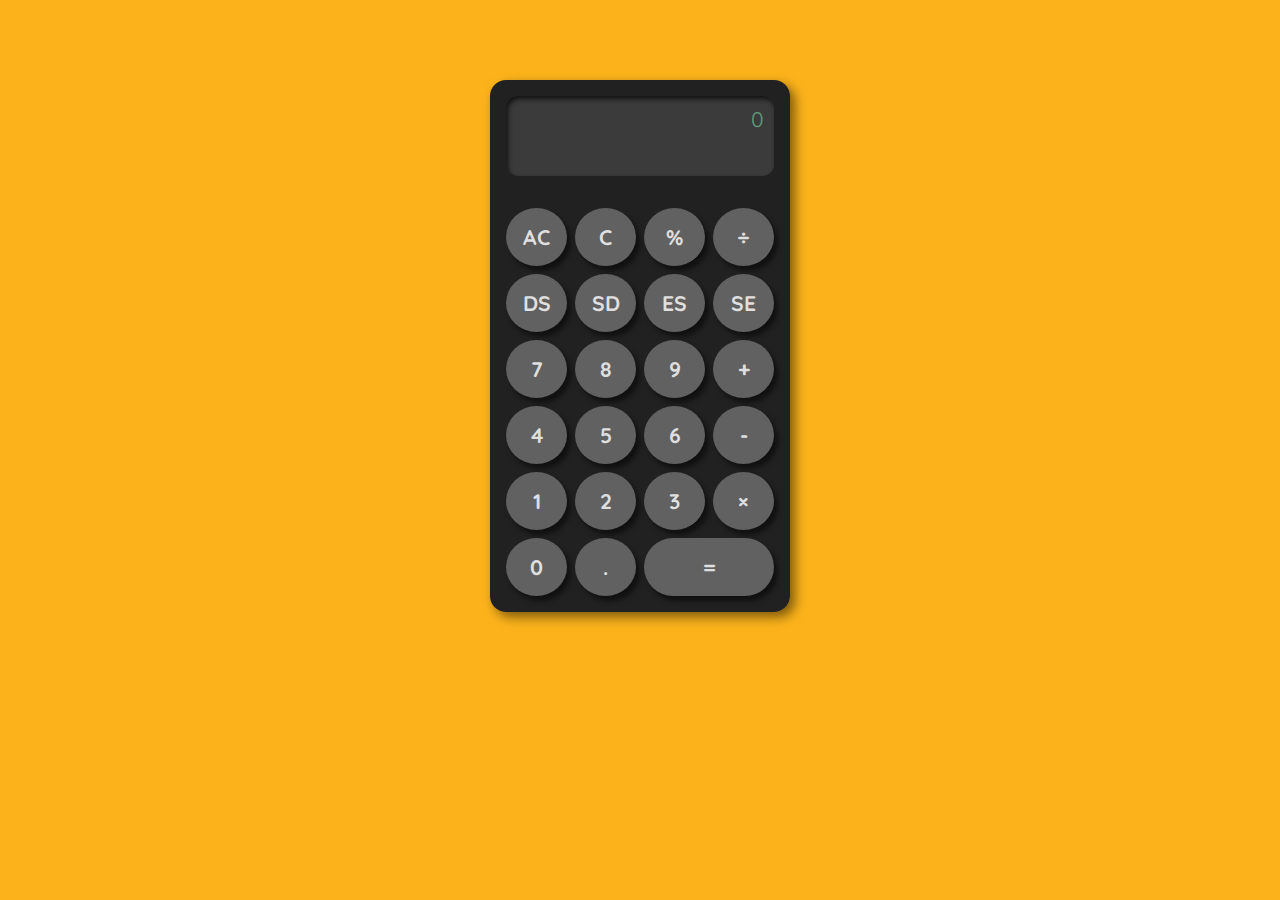
<file: index.html>
<!DOCTYPE html>
<html lang="en">
<head>
	<meta charset="UTF-8">
	<meta name="viewport" content="width=device-width, initial-scale=1.0">
	<meta name="author" content="Ujwal Pansari">
    	<meta name="description" content="The Odin Project Challenge. Calculation built using vanilla JS">
    	<meta name="keywords" content="HTML, CSS, responsive design, The Odin Project, Calculator">
	<title>Calculator</title>
	<link rel="stylesheet" type="text/css" href="styles.css">
</head>
<body>

	<section class="container-parent">
		<div class="container__child">
			<div class="calculator">
				<div class="display">
					<div class="calculator-display">
						<output class="user-input" type="text" id="user-input">0</output>	
						<output class="result" type="text" id="result">&nbsp;</output>	
					</div>					
				</div>
				<div class="all-buttons">
					<button class="allclear" data-type="reset" id="allclear" >AC</button>
					<button class="clear" data-type="backspace" id="clear" >C</button>
					<button class="operators" data-type="operator" id="remainder" value="%" >&#37</button>
					<button class="operators" data-type="operator" id="divide" value="/" >&#247</button>

                    <button class="currency" data-type="operator" id="doller-to-sh" >DS</button>
					<button class="currency" data-type="operator" id="sh-to-doller" >SD</button>
					<button class="currency" data-type="operator" id="eu-to-sh">ES</button>
					<button class="currency" data-type="operator" id="sh-to-eu" >SE</button>
                    
					<button class="digits" data-type="number" id="digit-7" value="7" >7</button>
					<button class="digits" data-type="number" id="digit-8" value="8" >8</button>
					<button class="digits" data-type="number" id="digit-9" value="9" >9</button>
					<button class="operators" data-type="operator" id="plus" value="+" >&#43</button>
					<button class="digits" data-type="number" id="digit-4" value="4" >4</button>
					<button class="digits" data-type="number" id="digit-5" value="5" >5</button>
					<button class="digits" data-type="number" id="digit-6" value="6" >6</button>
					<button class="operators" data-type="operator" id="minus" value="-" >&#45</button>
					<button class="digits" data-type="number" id="digit-1" value="1" >1</button>
					<button class="digits" data-type="number" id="digit-2" value="2" >2</button>
					<button class="digits" data-type="number" id="digit-3" value="3" >3</button>
					<button class="operators" data-type="operator" id="multiply" value="x" >&#215</button>
					<button class="digits" data-type="number" id="digit-0" value="0" >0</button>
					<button class="decimal" data-type="decimal" id="decimal" value="." >.</button>
					<button class="equals" data-type="equal" id="equals" value="=" >&#61</button>
				</div>
				
			</div>
		</div>
	</section>

	<script src="script.js"></script>
</body>
</html>
</file>
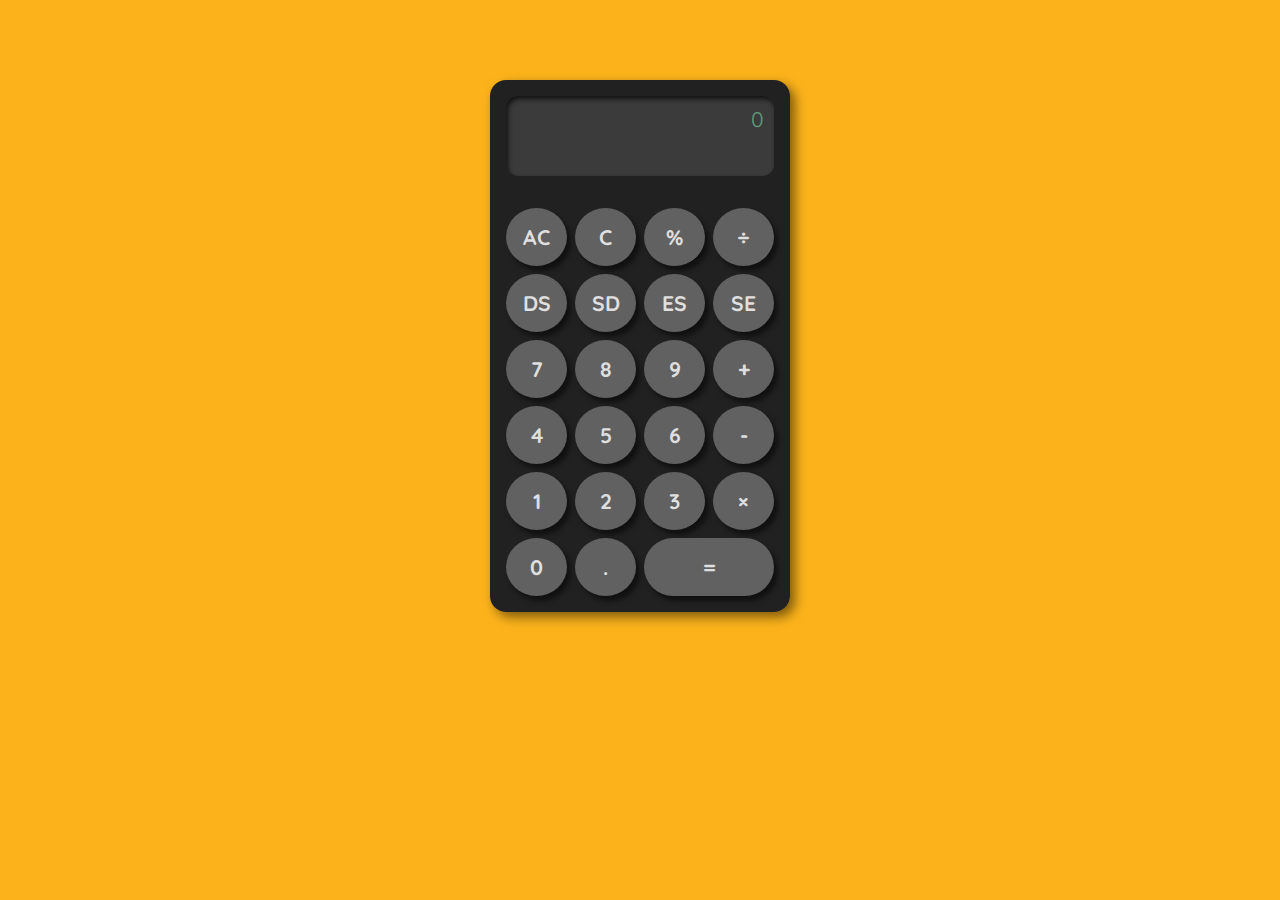
<file: Desktop/calculator-master/index.html>
<!DOCTYPE html>
<html lang="en">
<head>
	<meta charset="UTF-8">
	<meta name="viewport" content="width=device-width, initial-scale=1.0">
	<meta name="author" content="Ujwal Pansari">
    	<meta name="description" content="The Odin Project Challenge. Calculation built using vanilla JS">
    	<meta name="keywords" content="HTML, CSS, responsive design, The Odin Project, Calculator">
	<title>Calculator</title>
	<link rel="stylesheet" type="text/css" href="./styles.css">
</head>
<body>

	<section class="container-parent">
		<div class="container__child">
			<div class="calculator">
				<div class="display">
					<div class="calculator-display">
						<output class="user-input" type="text" id="user-input">0</output>	
						<output class="result" type="text" id="result">&nbsp;</output>	
					</div>					
				</div>
				<div class="all-buttons">
					<button class="allclear" data-type="reset" id="allclear" >AC</button>
					<button class="clear" data-type="backspace" id="clear" >C</button>
					<button class="operators" data-type="operator" id="remainder" value="%" >&#37</button>
					<button class="operators" data-type="operator" id="divide" value="/" >&#247</button>

                    <button class="currency" data-type="operator" id="doller-to-sh" >DS</button>
					<button class="currency" data-type="operator" id="sh-to-doller" >SD</button>
					<button class="currency" data-type="operator" id="eu-to-sh">ES</button>
					<button class="currency" data-type="operator" id="sh-to-eu" >SE</button>
                    
					<button class="digits" data-type="number" id="digit-7" value="7" >7</button>
					<button class="digits" data-type="number" id="digit-8" value="8" >8</button>
					<button class="digits" data-type="number" id="digit-9" value="9" >9</button>
					<button class="operators" data-type="operator" id="plus" value="+" >&#43</button>
					<button class="digits" data-type="number" id="digit-4" value="4" >4</button>
					<button class="digits" data-type="number" id="digit-5" value="5" >5</button>
					<button class="digits" data-type="number" id="digit-6" value="6" >6</button>
					<button class="operators" data-type="operator" id="minus" value="-" >&#45</button>
					<button class="digits" data-type="number" id="digit-1" value="1" >1</button>
					<button class="digits" data-type="number" id="digit-2" value="2" >2</button>
					<button class="digits" data-type="number" id="digit-3" value="3" >3</button>
					<button class="operators" data-type="operator" id="multiply" value="x" >&#215</button>
					<button class="digits" data-type="number" id="digit-0" value="0" >0</button>
					<button class="decimal" data-type="decimal" id="decimal" value="." >.</button>
					<button class="equals" data-type="equal" id="equals" value="=" >&#61</button>
				</div>
				
			</div>
		</div>
	</section>

	<script src="script.js"></script>
</body>
</html>
</file>
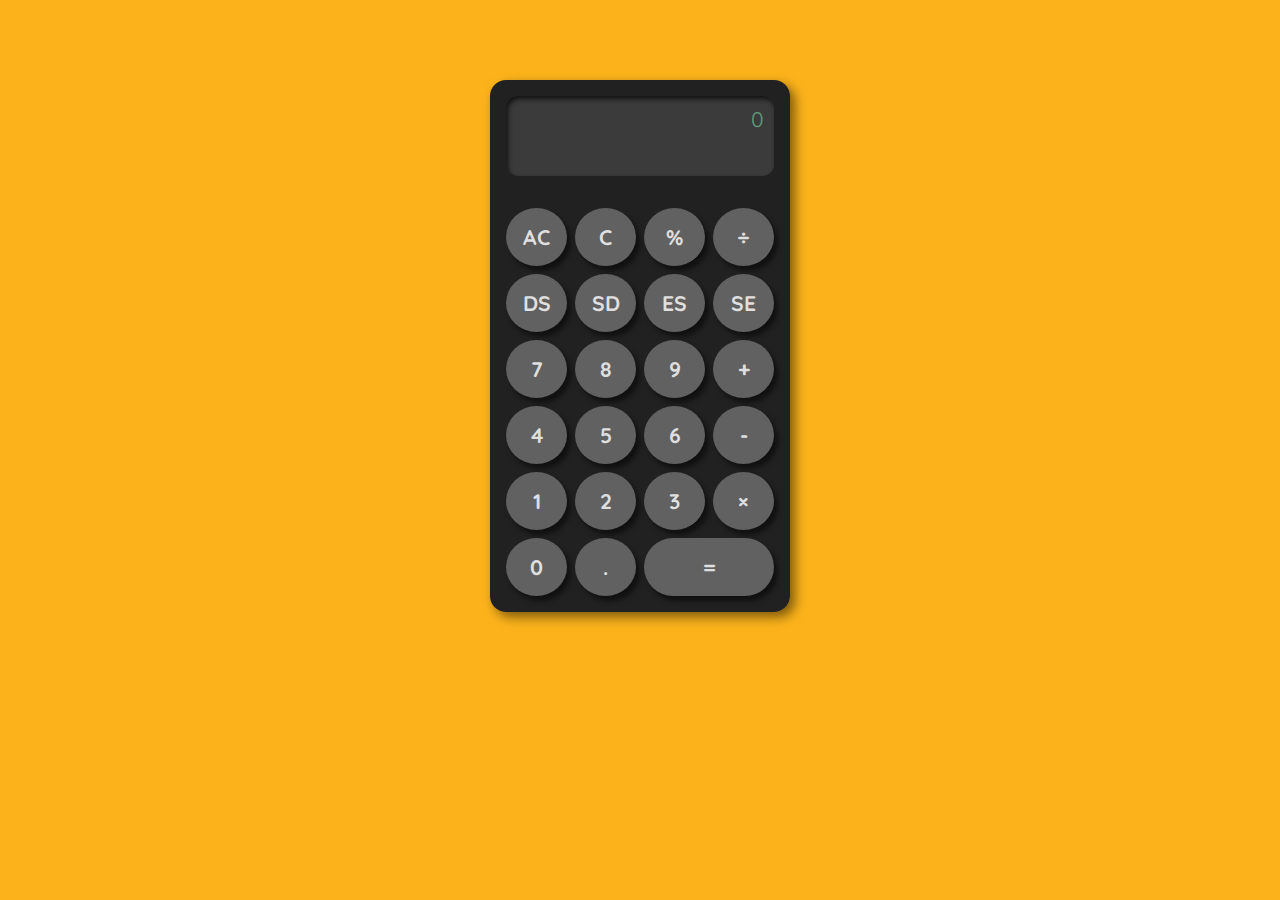
<file: Desktop/calculator-master/..index.html>
<!DOCTYPE html>
<html lang="en">
<head>
	<meta charset="UTF-8">
	<meta name="viewport" content="width=device-width, initial-scale=1.0">
	<meta name="author" content="Ujwal Pansari">
    	<meta name="description" content="The Odin Project Challenge. Calculation built using vanilla JS">
    	<meta name="keywords" content="HTML, CSS, responsive design, The Odin Project, Calculator">
	<title>Calculator</title>
	<link rel="stylesheet" type="text/css" href="./styles.css">
</head>
<body>

	<section class="container-parent">
		<div class="container__child">
			<div class="calculator">
				<div class="display">
					<div class="calculator-display">
						<output class="user-input" type="text" id="user-input">0</output>	
						<output class="result" type="text" id="result">&nbsp;</output>	
					</div>					
				</div>
				<div class="all-buttons">
					<button class="allclear" data-type="reset" id="allclear" >AC</button>
					<button class="clear" data-type="backspace" id="clear" >C</button>
					<button class="operators" data-type="operator" id="remainder" value="%" >&#37</button>
					<button class="operators" data-type="operator" id="divide" value="/" >&#247</button>

                    <button class="currency" data-type="operator" id="doller-to-sh" >DS</button>
					<button class="currency" data-type="operator" id="sh-to-doller" >SD</button>
					<button class="currency" data-type="operator" id="eu-to-sh">ES</button>
					<button class="currency" data-type="operator" id="sh-to-eu" >SE</button>
                    
					<button class="digits" data-type="number" id="digit-7" value="7" >7</button>
					<button class="digits" data-type="number" id="digit-8" value="8" >8</button>
					<button class="digits" data-type="number" id="digit-9" value="9" >9</button>
					<button class="operators" data-type="operator" id="plus" value="+" >&#43</button>
					<button class="digits" data-type="number" id="digit-4" value="4" >4</button>
					<button class="digits" data-type="number" id="digit-5" value="5" >5</button>
					<button class="digits" data-type="number" id="digit-6" value="6" >6</button>
					<button class="operators" data-type="operator" id="minus" value="-" >&#45</button>
					<button class="digits" data-type="number" id="digit-1" value="1" >1</button>
					<button class="digits" data-type="number" id="digit-2" value="2" >2</button>
					<button class="digits" data-type="number" id="digit-3" value="3" >3</button>
					<button class="operators" data-type="operator" id="multiply" value="x" >&#215</button>
					<button class="digits" data-type="number" id="digit-0" value="0" >0</button>
					<button class="decimal" data-type="decimal" id="decimal" value="." >.</button>
					<button class="equals" data-type="equal" id="equals" value="=" >&#61</button>
				</div>
				
			</div>
		</div>
	</section>

	<script src="script.js"></script>
</body>
</html>
</file>
<file: styles.css>
@import url('https://fonts.googleapis.com/css2?family=Quicksand:wght@400;500;600&family=Roboto:wght@400;700&display=swap');

:root {
	--yellow: #FCB31B;
	--white: #ffffff;
}

*, body {
	padding: 0;
	margin: 0;
	box-sizing: border-box;
	font-family: 'Quicksand', 'Roboto', sans-serif;
	background: var(--yellow);
}

.container-parent {
	display: flex;
	justify-content: center;
	align-items: center;
	text-align: center;
	margin: 5rem auto;
	margin-bottom: 2rem;
}

.container__child {
	max-width: 300px;
	width: 100%;
}

.calculator {
	border-radius: 1rem;
	box-shadow: 5px 5px 12px rgba(0,0,0,0.5);

}

.calculator .display {
	background: #212121;
	padding: 1rem;
	border-top-right-radius: 1rem;
    border-top-left-radius: 1rem;
}

.display .calculator-display {
	width: 100%;
	border: 0px;
	background: #3B3B3B;
	border-radius: .725rem;
	padding: .650rem;
	box-shadow: inset 2px 3px 5px 0px rgba(0,0,0,0.7);
	outline: none;
}

.calculator-display output {
	display: block;
	border: none;
	outline: none;
	background: transparent;
	width: 100%;
}

output#user-input {
	font-size: 1.325rem;
	font-weight: 400;
	text-align: right;
	color: #60A07F;
}

output#result {
	font-size: 1.625rem;
	font-weight: 600;
	text-align: right;
	color: var(--white);
}

.calculator .all-buttons {
    display: grid;
    grid-template-columns: repeat(4, 1fr);
    height: 100%;
    grid-gap: .5rem;
    padding: 1rem;
    background: #212121;
    border-bottom-right-radius: 1rem;
    border-bottom-left-radius: 1rem;
}

.all-buttons button {
    font-size: 1.325rem;
    padding: 1rem 0;
    font-weight: 700;
    background: #616161;
    border: 0px solid transparent;
    outline: none;
    text-decoration: none;
    border-radius: 100%;
    box-shadow: 4px 5px 5px 0px rgba(0,0,0,0.5);
    color: #DFDFDF;
    cursor: pointer;
    transition: all .15s ease-in-out;
}

button.equals {
	grid-column: 3 / 5;
	border-radius: 2.5rem;
}

button.equals:hover {
	background: limegreen;
	color: var(--white);
	transform: translateY(-0.2rem);
}

button.digits:hover,
button.decimal:hover {
	background: #bdbdbd;
	color: #212121;
	transform: translateY(-0.2rem);
}

button.operators:hover {
	background: mediumturquoise;
	color: #000;
	transform: translateY(-0.2rem);
}

button.allclear:hover,
button.clear:hover,
button.currency:hover {
	background: lightcoral;
	color: #000;
	transform: translateY(-0.2rem);
}

button.digits:active,
button.operators:active,
button.decimal:active,
button.allclear:active,
button.clear:active,
button.equals:active {
	transform: translateY(0rem);
}

footer {
	margin-bottom: 1rem;
	font-weight: 700;
	text-align: center;
	text-shadow: -1px 1.5px 0px rgba(0,0,0,0.4);
}
</file>
<file: Desktop/calculator-master/styles.css>
@import url('https://fonts.googleapis.com/css2?family=Quicksand:wght@400;500;600&family=Roboto:wght@400;700&display=swap');

:root {
	--yellow: #FCB31B;
	--white: #ffffff;
}

*, body {
	padding: 0;
	margin: 0;
	box-sizing: border-box;
	font-family: 'Quicksand', 'Roboto', sans-serif;
	background: var(--yellow);
}

.container-parent {
	display: flex;
	justify-content: center;
	align-items: center;
	text-align: center;
	margin: 5rem auto;
	margin-bottom: 2rem;
}

.container__child {
	max-width: 300px;
	width: 100%;
}

.calculator {
	border-radius: 1rem;
	box-shadow: 5px 5px 12px rgba(0,0,0,0.5);

}

.calculator .display {
	background: #212121;
	padding: 1rem;
	border-top-right-radius: 1rem;
    border-top-left-radius: 1rem;
}

.display .calculator-display {
	width: 100%;
	border: 0px;
	background: #3B3B3B;
	border-radius: .725rem;
	padding: .650rem;
	box-shadow: inset 2px 3px 5px 0px rgba(0,0,0,0.7);
	outline: none;
}

.calculator-display output {
	display: block;
	border: none;
	outline: none;
	background: transparent;
	width: 100%;
}

output#user-input {
	font-size: 1.325rem;
	font-weight: 400;
	text-align: right;
	color: #60A07F;
}

output#result {
	font-size: 1.625rem;
	font-weight: 600;
	text-align: right;
	color: var(--white);
}

.calculator .all-buttons {
    display: grid;
    grid-template-columns: repeat(4, 1fr);
    height: 100%;
    grid-gap: .5rem;
    padding: 1rem;
    background: #212121;
    border-bottom-right-radius: 1rem;
    border-bottom-left-radius: 1rem;
}

.all-buttons button {
    font-size: 1.325rem;
    padding: 1rem 0;
    font-weight: 700;
    background: #616161;
    border: 0px solid transparent;
    outline: none;
    text-decoration: none;
    border-radius: 100%;
    box-shadow: 4px 5px 5px 0px rgba(0,0,0,0.5);
    color: #DFDFDF;
    cursor: pointer;
    transition: all .15s ease-in-out;
}

button.equals {
	grid-column: 3 / 5;
	border-radius: 2.5rem;
}

button.equals:hover {
	background: limegreen;
	color: var(--white);
	transform: translateY(-0.2rem);
}

button.digits:hover,
button.decimal:hover {
	background: #bdbdbd;
	color: #212121;
	transform: translateY(-0.2rem);
}

button.operators:hover {
	background: mediumturquoise;
	color: #000;
	transform: translateY(-0.2rem);
}

button.allclear:hover,
button.clear:hover,
button.currency:hover {
	background: lightcoral;
	color: #000;
	transform: translateY(-0.2rem);
}

button.digits:active,
button.operators:active,
button.decimal:active,
button.allclear:active,
button.clear:active,
button.equals:active {
	transform: translateY(0rem);
}

footer {
	margin-bottom: 1rem;
	font-weight: 700;
	text-align: center;
	text-shadow: -1px 1.5px 0px rgba(0,0,0,0.4);
}
</file>
